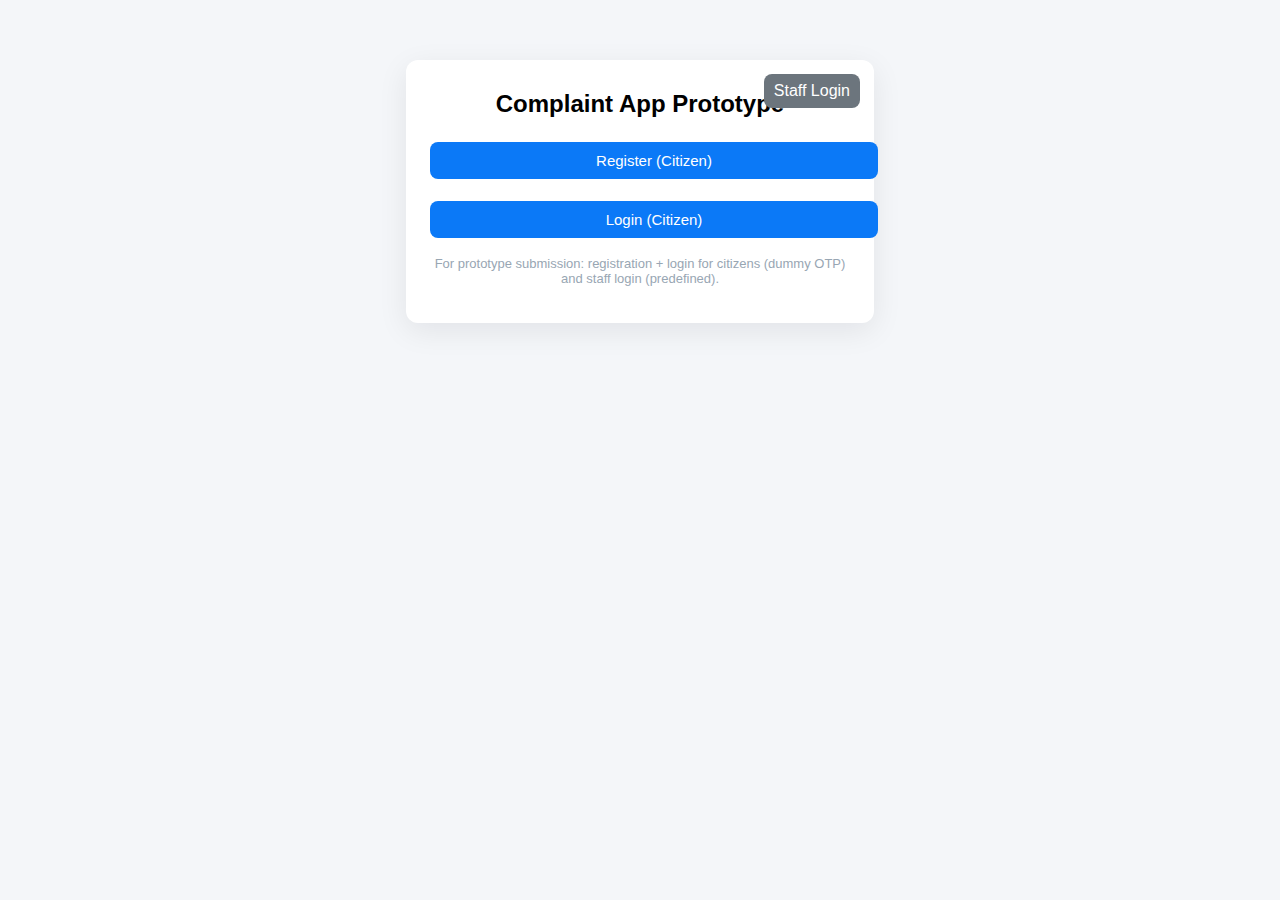
<file: index.html>
<!DOCTYPE html>
<html lang="en">
<head>
<meta charset="utf-8">
<title>Complaint App - Prototype</title>
<link rel="stylesheet" href="styles.css">
</head>
<body>
  <div class="container">
    <h2>Complaint App Prototype</h2>
    <div class="actions">
      <a class="btn" href="citizen_register.html">Register (Citizen)</a>
      <a class="btn" href="citizen_login.html">Login (Citizen)</a>
    </div>
    <a class="staff-small" href="staff_login.html">Staff Login</a>
    <p class="small muted">For prototype submission: registration + login for citizens (dummy OTP) and staff login (predefined).</p>
  </div>
</body>
</html>
</file>
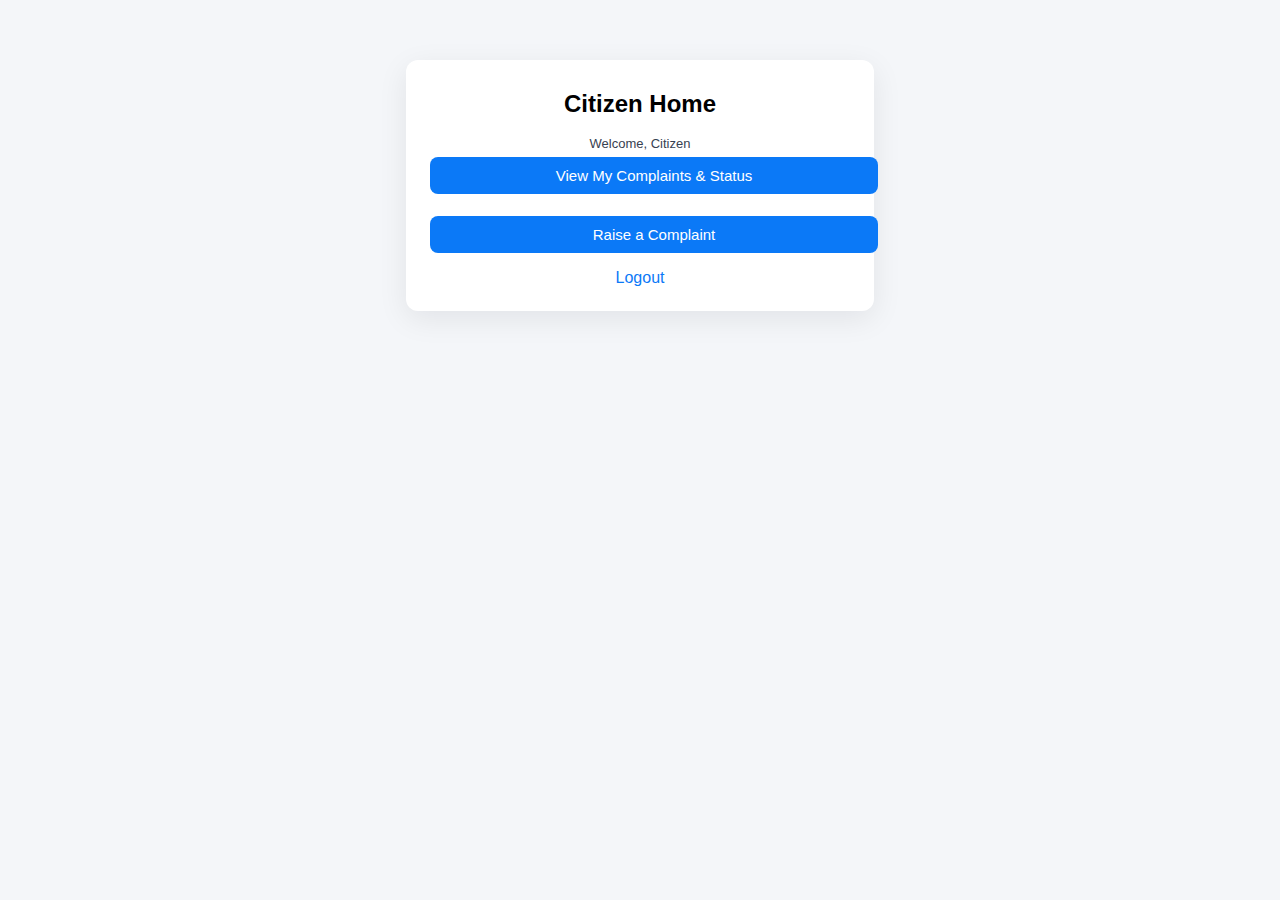
<file: citizen_home.html>
<!DOCTYPE html>
<html lang="en">
<head><meta charset="utf-8"><title>Citizen Home</title><link rel="stylesheet" href="styles.css"></head>
<body>
  <div class="container">
    <h2>Citizen Home</h2>
    <div class="note center">Welcome, <span id="citName">Citizen</span></div>
    <div class="actions">
      <a class="btn" href="complaints.html">View My Complaints & Status</a>
      <a class="btn" href="raise.html">Raise a Complaint</a>
    </div>
    <a class="link" href="index.html">Logout</a>
  </div>
</body>
</html>
</file>
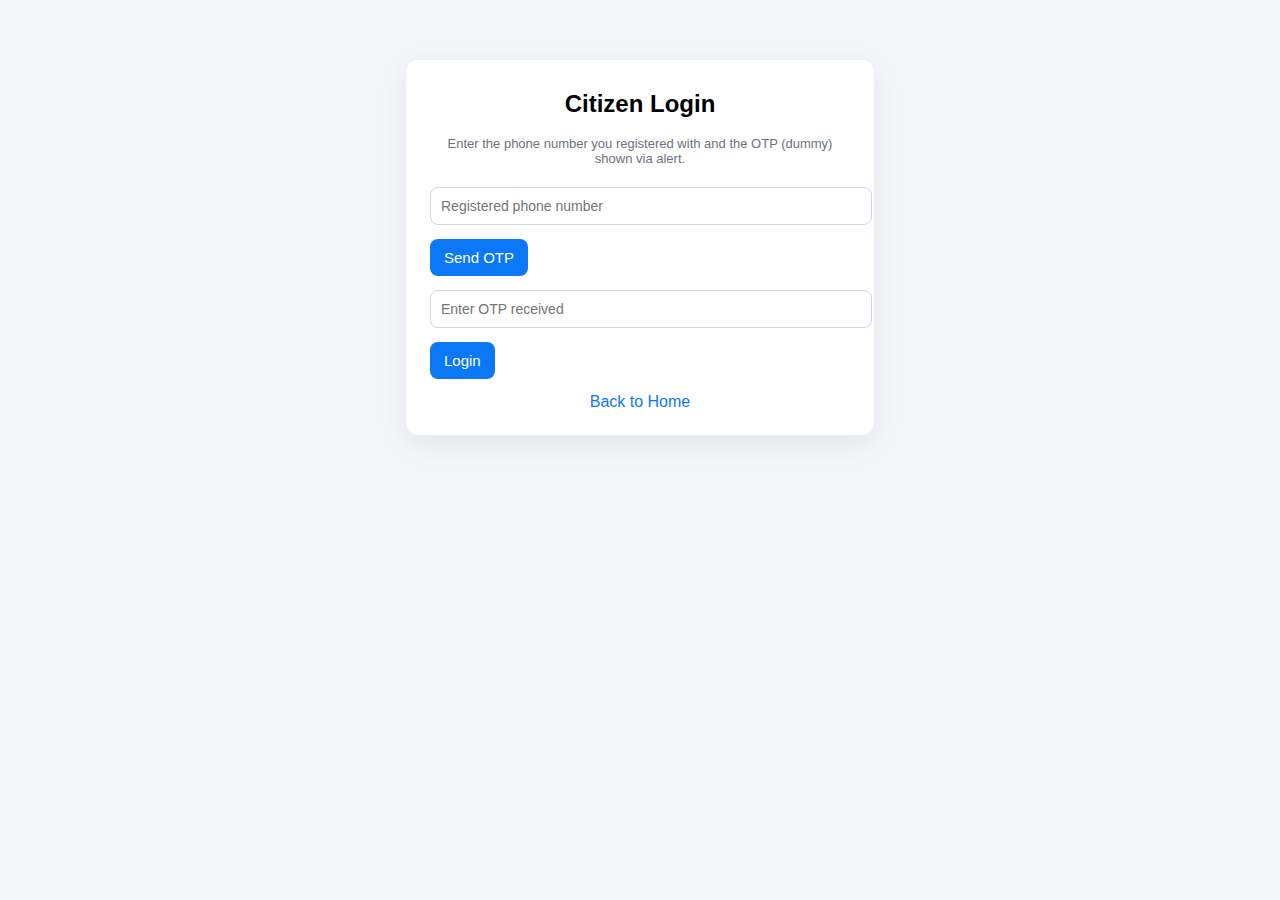
<file: citizen_login.html>
<!DOCTYPE html>
<html lang="en">
<head><meta charset="utf-8"><title>Citizen Login</title><link rel="stylesheet" href="styles.css"></head>
<body>
  <div class="container">
    <h2>Citizen Login</h2>
    <p class="small">Enter the phone number you registered with and the OTP (dummy) shown via alert.</p>
    <input id="loginPhone" placeholder="Registered phone number" />
    <div class="row">
      <button onclick="sendLoginOtp()">Send OTP</button>
    </div>
    <input id="loginOtp" placeholder="Enter OTP received" />
    <button onclick="completeLogin()">Login</button>
    <a class="link" href="index.html">Back to Home</a>
  </div>
  <script src="app.js"></script>
</body>
</html>
</file>
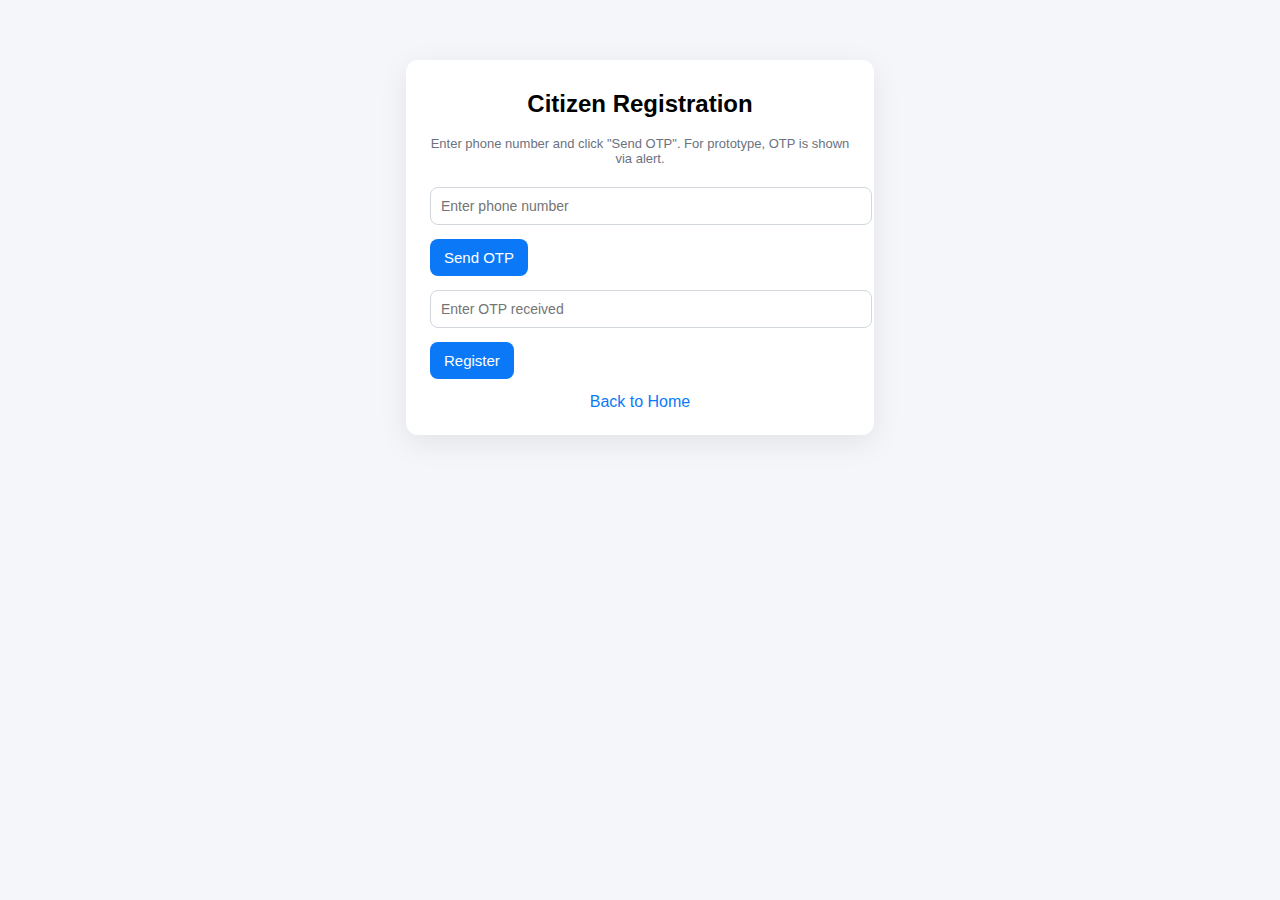
<file: citizen_register.html>
<!DOCTYPE html>
<html lang="en">
<head><meta charset="utf-8"><title>Citizen Register</title><link rel="stylesheet" href="styles.css"></head>
<body>
  <div class="container">
    <h2>Citizen Registration</h2>
    <p class="small">Enter phone number and click "Send OTP". For prototype, OTP is shown via alert.</p>
    <input id="regPhone" placeholder="Enter phone number" />
    <div class="row">
      <button onclick="sendRegOtp()">Send OTP</button>
    </div>
    <input id="regOtp" placeholder="Enter OTP received" />
    <button onclick="completeRegistration()">Register</button>
    <a class="link" href="index.html">Back to Home</a>
  </div>
  <script src="app.js"></script>
</body>
</html>
</file>
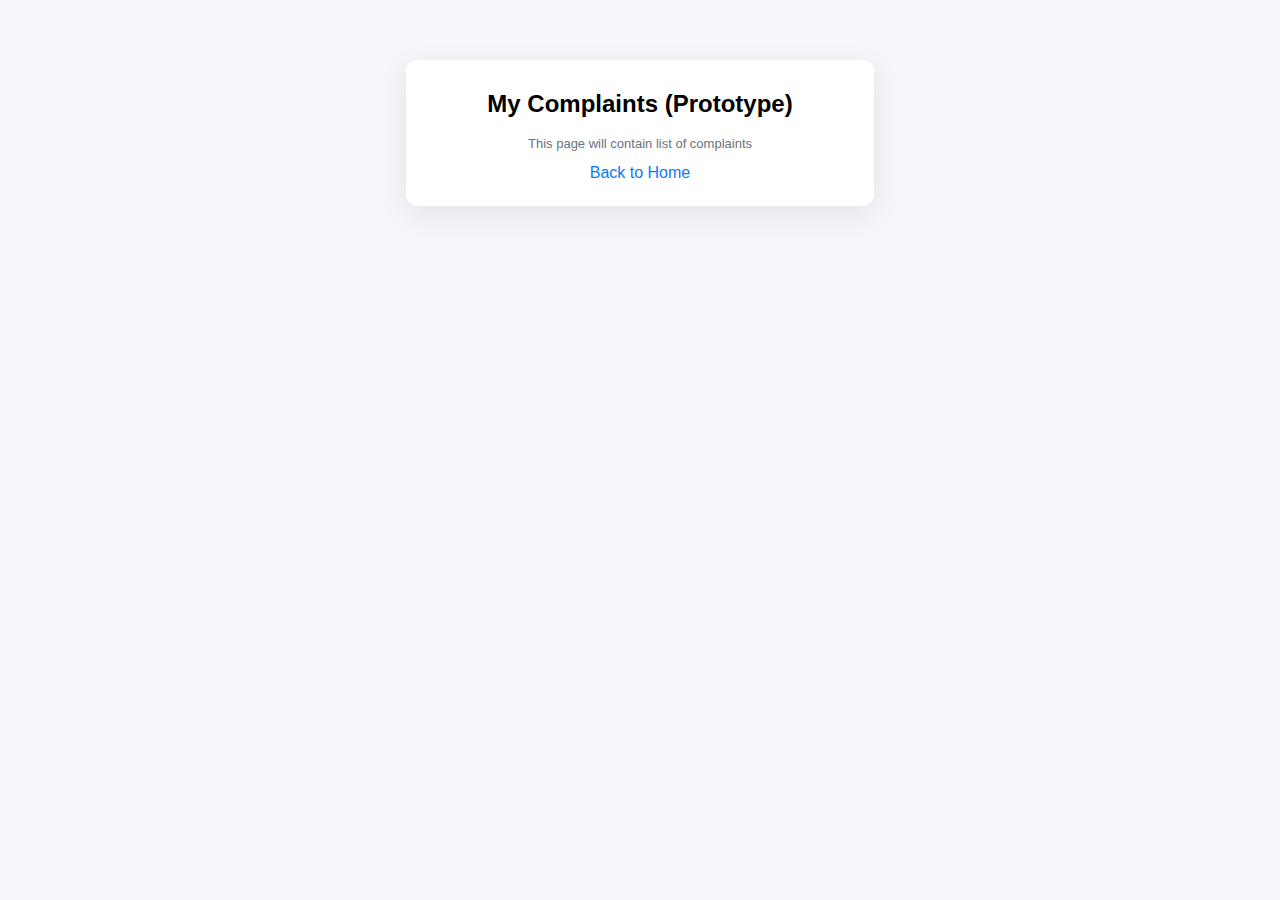
<file: complaints.html>
<!DOCTYPE html>
<html lang="en">
<head><meta charset="utf-8"><title>My Complaints</title><link rel="stylesheet" href="styles.css"></head>
<body>
  <div class="container">
    <h2>My Complaints (Prototype)</h2>
    <p class="small">This page will contain list of complaints</p>
    <a class="link" href="citizen_home.html">Back to Home</a>
  </div>
</body>
</html>
</file>
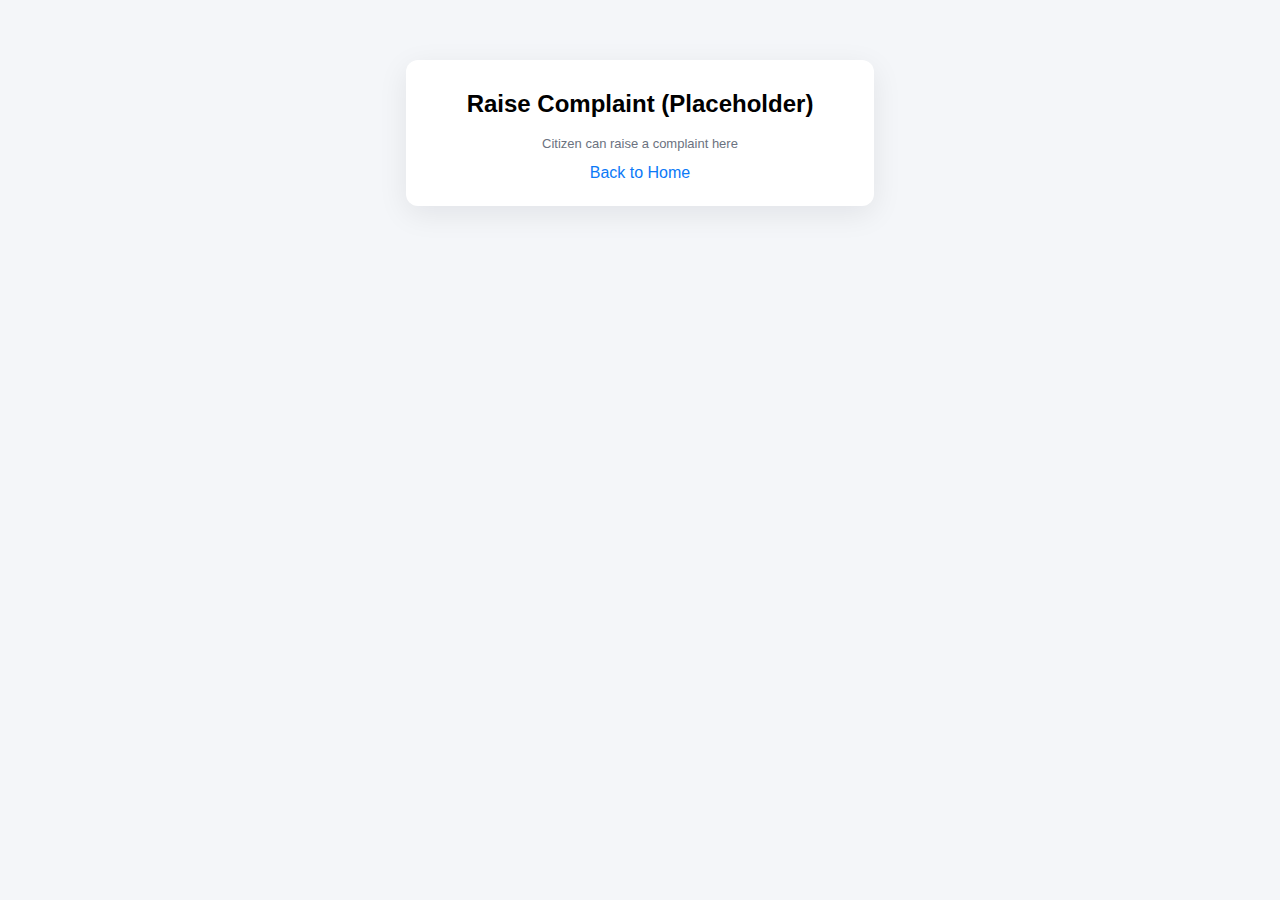
<file: raise.html>
<!DOCTYPE html>
<html lang="en">
<head><meta charset="utf-8"><title>Raise Complaint</title><link rel="stylesheet" href="styles.css"></head>
<body>
  <div class="container">
    <h2>Raise Complaint (Placeholder)</h2>
    <p class="small">Citizen can raise a complaint here</p>
    <a class="link" href="citizen_home.html">Back to Home</a>
  </div>
</body>
</html>
</file>
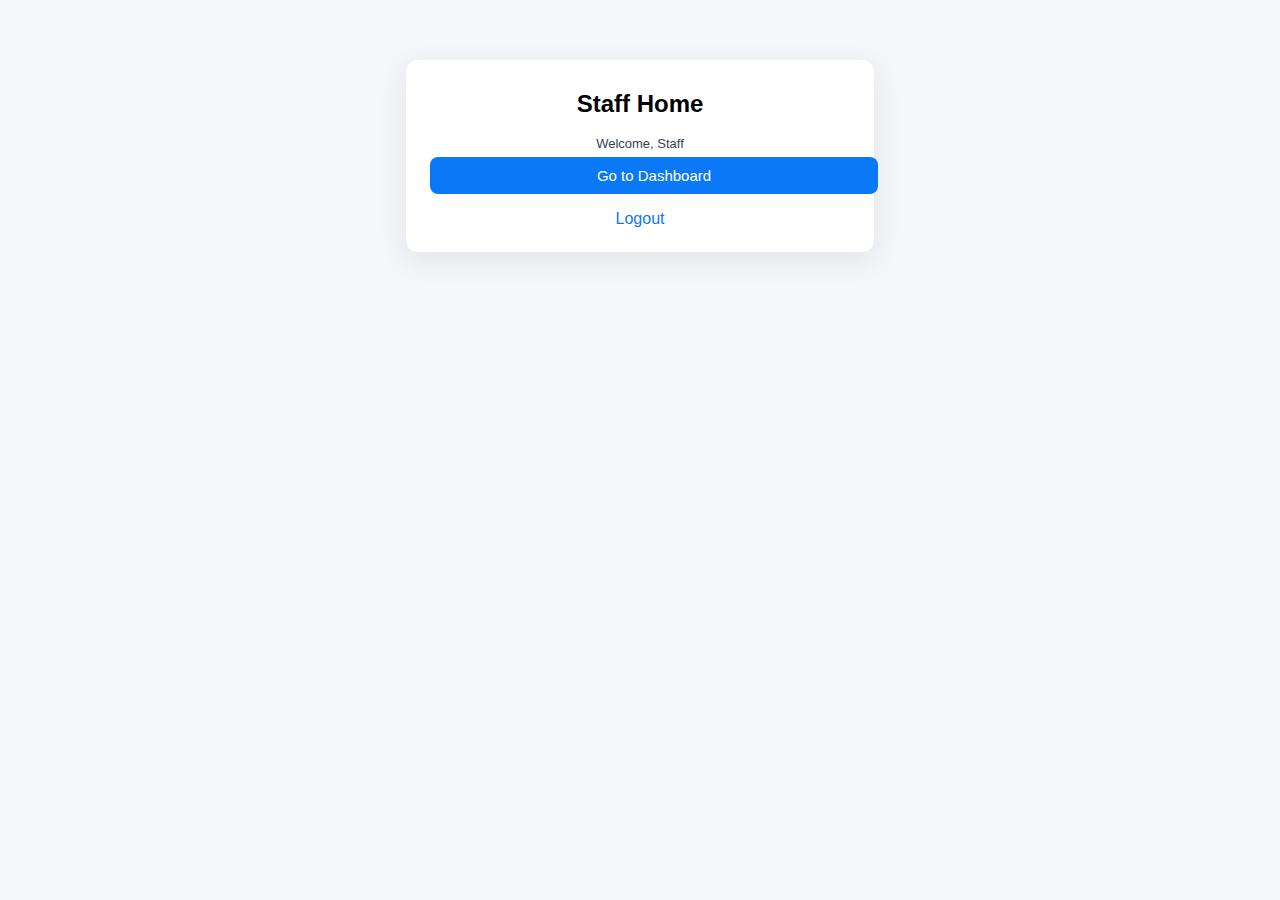
<file: staff_home.html>
<!DOCTYPE html>
<html lang="en">
<head><meta charset="utf-8"><title>Staff Home</title><link rel="stylesheet" href="styles.css"></head>
<body>
  <div class="container">
    <h2>Staff Home</h2>
    <div class="note center">Welcome, <span id="staffName">Staff</span></div>
    <div class="actions">
      <a class="btn" href="staff_dashboard.html">Go to Dashboard</a>
    </div>
    <a class="link" href="index.html">Logout</a>
  </div>
</body>
</html>
</file>
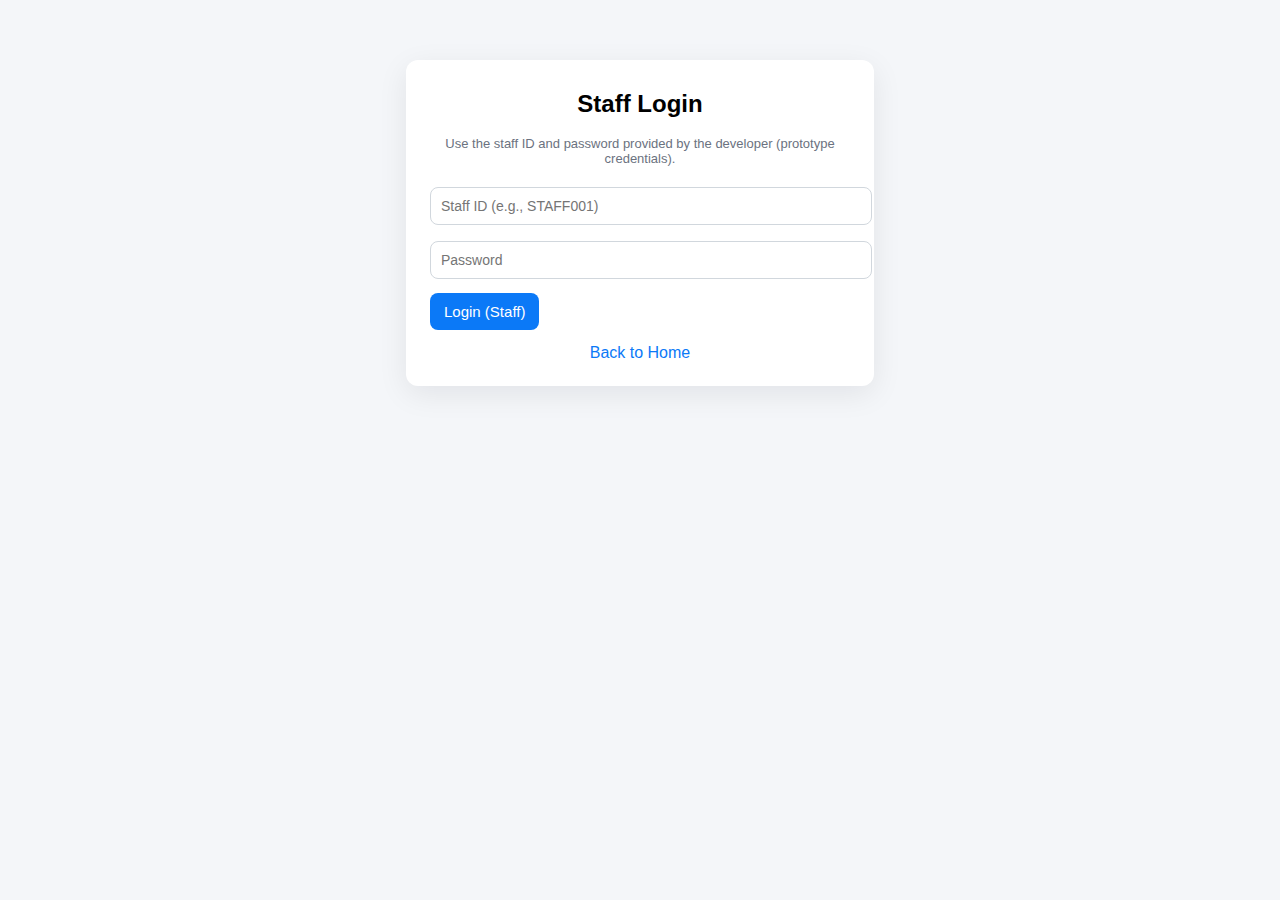
<file: staff_login.html>
<!DOCTYPE html>
<html lang="en">
<head><meta charset="utf-8"><title>Staff Login</title><link rel="stylesheet" href="styles.css"></head>
<body>
  <div class="container">
    <h2>Staff Login</h2>
    <p class="small">Use the staff ID and password provided by the developer (prototype credentials).</p>
    <input id="staffId" placeholder="Staff ID (e.g., STAFF001)" />
    <input id="staffPass" type="password" placeholder="Password" />
    <button onclick="staffLogin()">Login (Staff)</button>
    <a class="link" href="index.html">Back to Home</a>
  </div>
  <script src="app.js"></script>
</body>
</html>
</file>
<file: styles.css>
/* Simple clean styling for prototype */
body{/*background page*/
    font-family:Segoe UI,Roboto,Arial;
    background:#f4f6f9;
    margin:0;
    padding:0;
    display:flex;
    justify-content:center;
    align-items:flex-start;
    min-height:100vh;
}
.container{
    background:#fff;
    width:420px;
    margin:60px;
    padding:24px;
    border-radius:12px;
    box-shadow:0 8px 30px rgba(2,6,23,0.08);
    position:relative;
}
h2{
    text-align:center;
    margin:6px 0 18px 0;
}
.actions{
    display:flex;
    flex-direction:column;
    gap:10px;
    margin-bottom:10px;
}
input{
    width:100%;
    padding:10px;
    margin:8px 0;
    border-radius:8px;
    border:1px solid #d1d7dd;
    font-size:14px;
}
button, .btn{
    display:inline-block;
    background:#0b79f7;
    color:#fff;
    padding:10px 14px;
    border-radius:8px;border:none;
    cursor:pointer;
    text-decoration:none;margin:6px 0;
    font-size:15px;
    text-align:center;
}
.btn{
    width:100%;
}
.staff-small{
    position:absolute;
    right:14px;
    top:14px;
    background:#6c757d;
    color:#fff;
    padding:8px 10px;
    border-radius:8px;
    text-decoration:none;
}
.small{
    font-size:13px;
    color:#6b7280;
    margin-top:12px;
    text-align:center;
}
.muted{
    color:#98a6b3;
}
.note{
    font-size:13px;
    color:#374151;
    margin-top:6px;
}
.center{
    text-align:center;
}
.link{
    color:#0b79f7;
    text-decoration:none;
    display:block;
    margin-top:8px;
    text-align:center;
}
footer{
    font-size:12px;
    color:#9aa4b2;
    text-align:center;
    margin-top:12px;
}
</file>
